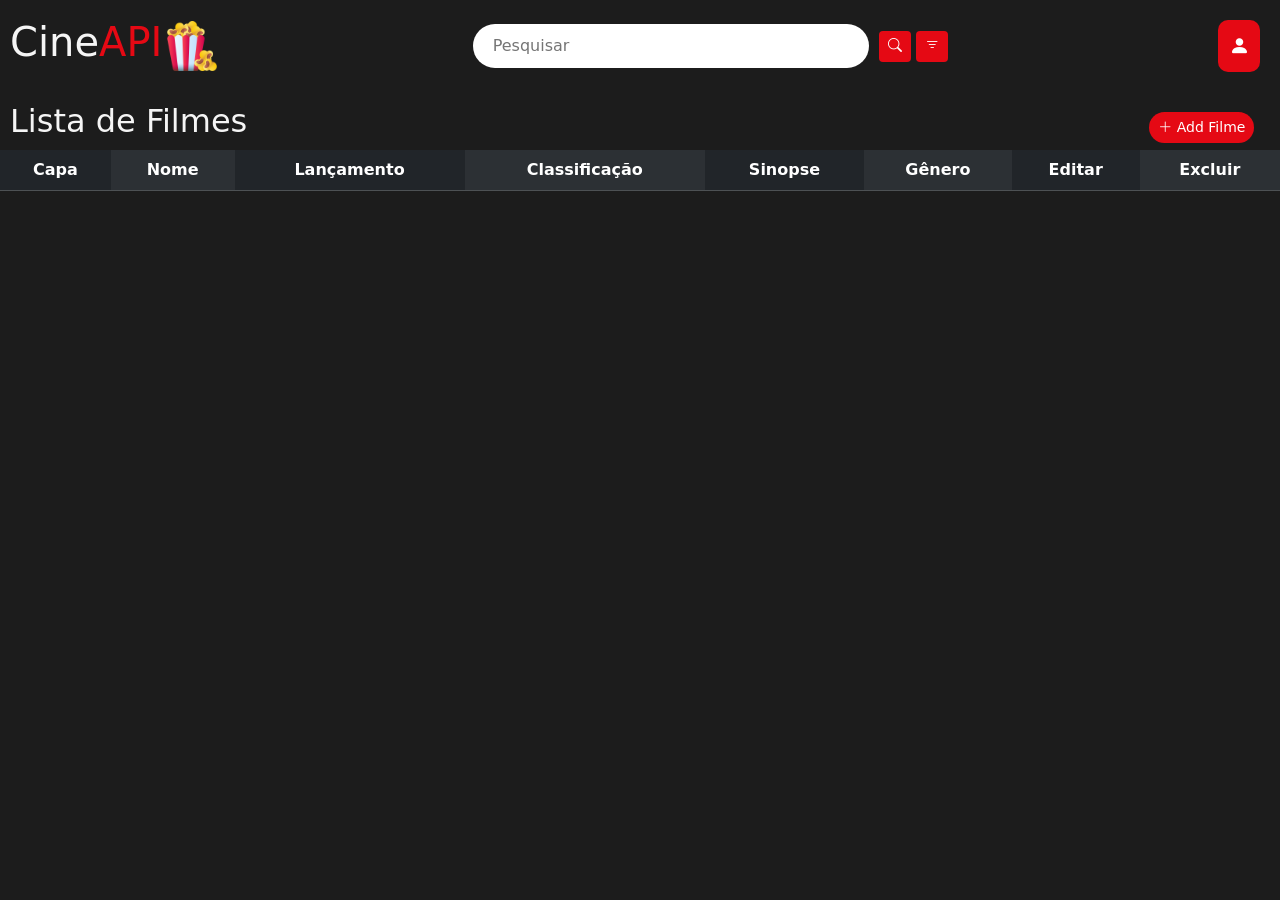
<file: frontend/index.html>
<!DOCTYPE html>
<html lang="en">
<head>
    <meta charset="UTF-8">
    <meta name="viewport" content="width=device-width, initial-scale=1.0">
    <title>CineAPI</title>
    
    <link rel="stylesheet" href="https://cdn.jsdelivr.net/npm/bootstrap@5.3.0/dist/css/bootstrap.min.css">
    <link rel="stylesheet" href="https://cdn.jsdelivr.net/npm/bootstrap-icons@1.11.3/font/bootstrap-icons.min.css">
    <link rel="icon" href="images\favicon.ico" >
    <link rel="stylesheet" href="style.css">
</head>
<body>
    <nav id="title-box">
        <div id="title">
            <h1 style="color: #F5F5F5;">Cine</h1>
            <h1 style="color: #E50914; margin-right: 5px;">API</h1>
            <img id="img-title" src="images\popcorn.png" style="width: 50px; height: 50px;"></img>
        </div>
        <div id="search">
            <input type="search" name="pesquisar" class="form-control-sm" id="filtrarNome" placeholder="Pesquisar">
            <button type="submit" onclick="pesquisarNome()" class="btn btn-custom btn-sm" style="margin-right: 5px;" title="Pesquisar">
                <i class="bi bi-search"></i>
            </button>
            <button type="submit" onclick="filtros()" class="btn btn-custom btn-sm"  style="margin-right: 5px;" title="Filtrar">
                <i class="bi bi-filter"></i>
            </button>  
            <button id="reset-filtros" type="submit" onclick="carregarFilmes()" class="btn btn-custom btn-sm" style="display: none;" title="Limpar filtros">
                <i class="bi bi-arrow-counterclockwise"></i>
            </button>    
        </div>
       
        <div id="auth-btn">
            <a href="favoritos.html">
                <button id="fav-btn" type="submit" class="btn btn-custom btn-lg" style="padding: 10px; display: none;" onclick="carregarFavoritos()">
                    <i class="bi bi-heart-fill"></i>
                </button>
            </a>
            <button type="submit" class="btn btn-custom btn-lg" style="border-radius: 10px; display: block; padding: 10px;" onclick="window.location.href='login_page.html'" title="Login" id="login-btn">
                <i class="bi bi-person-fill"></i>
            </button>
            <button type="submit" class="btn btn-custom btn-sm" id="logout-btn" style="border-radius: 10px; display: none; padding: 10px;" onclick="logout()" title="Logout" id="logout-btn">
                <i class="bi bi-box-arrow-left"></i>
            </button>
        </div>

    </nav>

    <div style="display: flex; justify-content: space-between; margin-right: 2%;">
        <h2 style="color: #F5F5F5;">Lista de Filmes</h2>
        <div>
            <button type="submit" class="btn btn-custom btn-sm" style="border-radius: 20px; margin-top: 20px;" onclick="saveModal()" title="Adicionar novo filme" id="add-btn">
                <i class="bi bi-plus-lg"></i>
                Add Filme
            </button>
        </div>
    </div>

    <!-- <div style="display: flex; text-align: center;">
        <p style="color: #F5F5F5; margin-left: 10px;">Ordenar:</p>
        <select class="form-select-sm" style="background-color: #1C1C1C; border: none; color: #F5F5F5; height: 25px;">
            <option value="" style="color: #F5F5F5;">Mais recentes</option>
        </select>  
    </div> -->
    <table class="table table-dark table-striped-columns table-hover w-100">
        <thead>
            <tr>
                <th>Capa</th>
                <th>Nome</th>
                <th>Lançamento</th>
                <th>Classificação</th>
                <th>Sinopse</th>
                <th>Gênero</th>
                <th data-remame="Teste">Editar</th>
                <th data-remove="true">Excluir</th>
            </tr>
        </thead>
        <tbody id="produtosTable" class="table-group-divider"></tbody>
    </table>

    <div class="modal fade" id="exampleModal" tabindex="-1" aria-labelledby="exampleModalLabel" aria-hidden="true">
        <div class="modal-dialog">
            <div class="modal-content" id="modal-content">
            </div>
        </div>
    </div>
    
    <script src="script.js"></script>
    <script src="login.js"></script>
    <script src="https://cdn.jsdelivr.net/npm/@popperjs/core@2.11.6/dist/umd/popper.min.js"></script>
    <script src="https://cdn.jsdelivr.net/npm/bootstrap@5.3.0-alpha1/dist/js/bootstrap.min.js"></script>
</body>
</html>
</file>
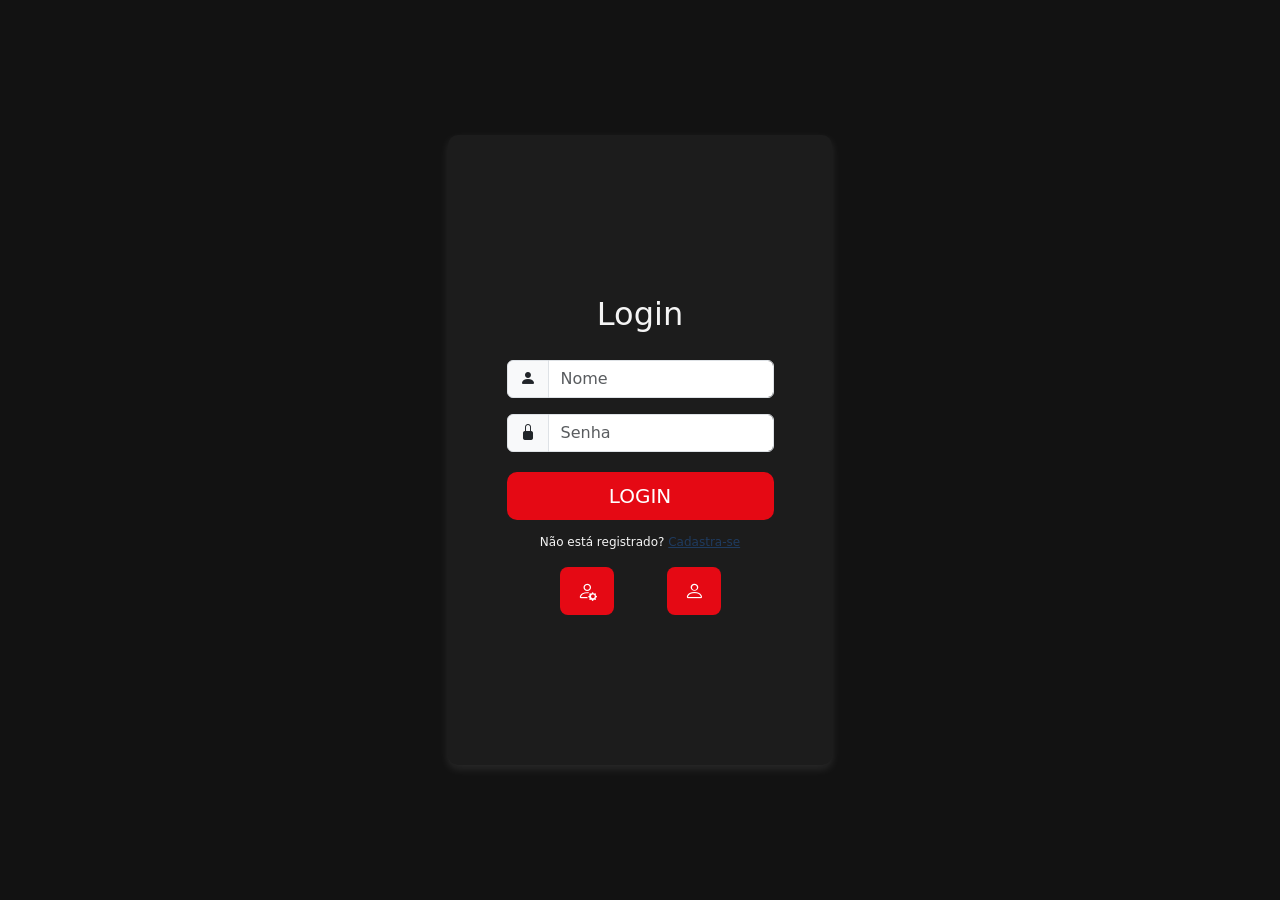
<file: frontend/login_page.html>
<!DOCTYPE html>
<html lang="en">
<head>
    <meta charset="UTF-8">
    <meta name="viewport" content="width=device-width, initial-scale=1.0">
    <title>Login</title>
    <link rel="stylesheet" href="https://cdn.jsdelivr.net/npm/bootstrap@5.3.0/dist/css/bootstrap.min.css">
    <link rel="stylesheet" href="https://cdn.jsdelivr.net/npm/bootstrap-icons@1.11.3/font/bootstrap-icons.min.css">
    <link rel="icon" href="images\favicon.ico">
    <link rel="stylesheet" href="style.css">
</head>
<body class="login-form">
    <div class="div-form">
        <form onsubmit="login(event)">
            <h2 style="color:#F5F5F5; text-align: center; margin-bottom: 10%;">Login</h2>
            <div class="input-group mb-3">
                <span class="input-group-text"><i class="bi bi-person-fill"></i></span>
                <input type="text" class="form-control" placeholder="Nome" id="login-nome">
            </div>
            <div class="input-group mb-3">
                <span class="input-group-text"><i class="bi bi-lock-fill"></i></span>
                <input type="password" class="form-control" placeholder="Senha" id="login-senha">
            </div>
            <span class="erro" id="erro-usuario"></span>
            <div style="display: flex; justify-content: center; margin-top: 20px; margin-bottom: 10px;">
                <button type="submit" class="btn btn-custom btn-lg" style="border-radius: 10px; width: 100%;">
                    LOGIN
                </button>
            </div>
            <p style="color: #F5F5F5; font-size: 12px; text-align: center; margin-top: 5%;">Não está registrado? <a href="register_page.html" style="color: #1F3B5F;">Cadastra-se</a></p>

            <div style="display: flex; justify-content: space-evenly;">
                <button type="submit" class="btn btn-custom btn-lg" title="Login com Admin" onclick="admin()">
                    <i class="bi bi-person-gear"></i>
                </button>
    
                <button type="submit" class="btn btn-custom btn-lg" title="Login com User" onclick="user()">
                    <i class="bi bi-person"></i>
                </button>
            </div>
        </form>
    </div>

    <script src="login.js"></script>
    <script src="https://cdn.jsdelivr.net/npm/@popperjs/core@2.11.6/dist/umd/popper.min.js"></script>
    <script src="https://cdn.jsdelivr.net/npm/bootstrap@5.3.0-alpha1/dist/js/bootstrap.min.js"></script>
</body>
</html>
</file>
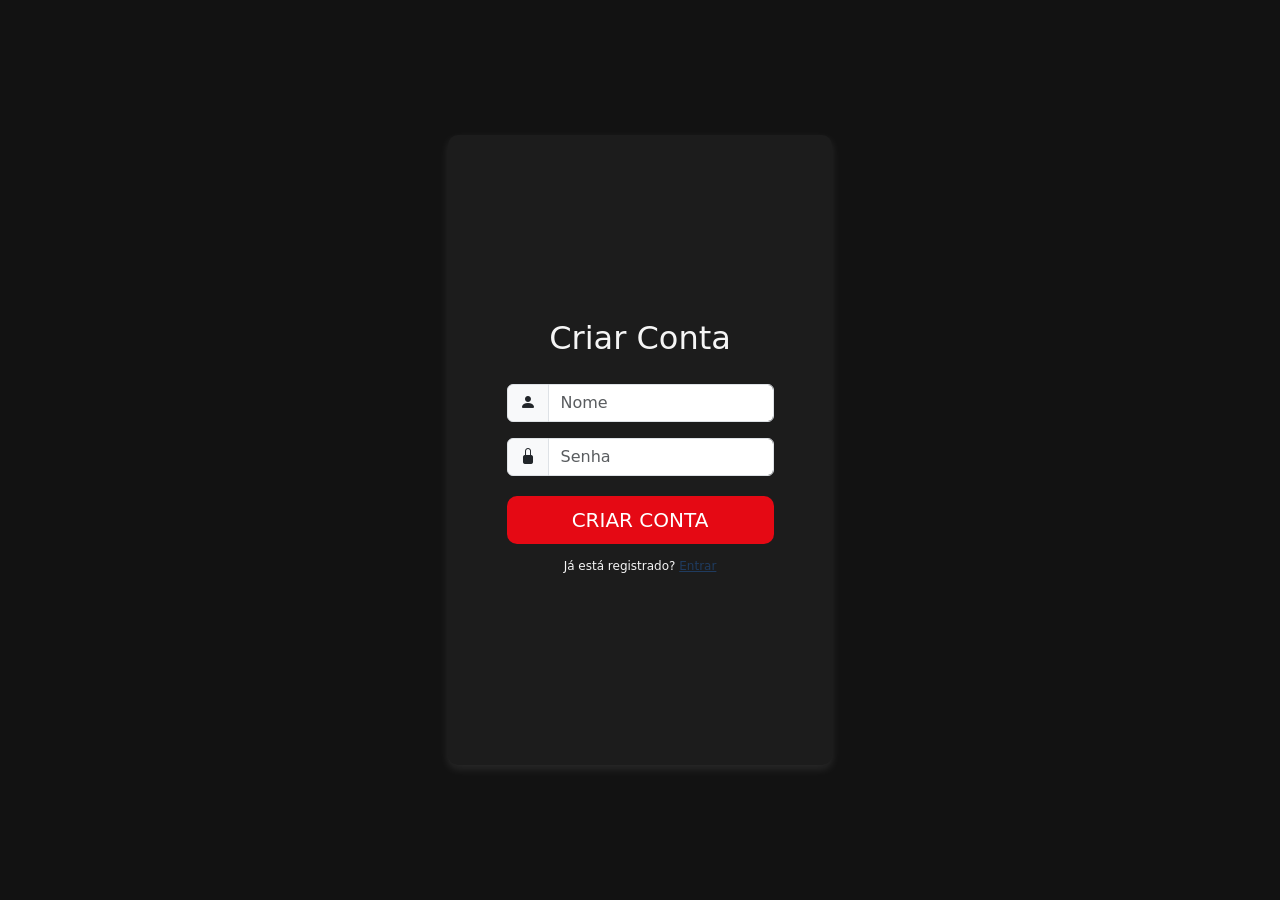
<file: frontend/register_page.html>
<!DOCTYPE html>
<html lang="en">
<head>
    <meta charset="UTF-8">
    <meta name="viewport" content="width=device-width, initial-scale=1.0">
    <title>Register</title>
    <link rel="stylesheet" href="https://cdn.jsdelivr.net/npm/bootstrap@5.3.0/dist/css/bootstrap.min.css">
    <link rel="stylesheet" href="https://cdn.jsdelivr.net/npm/bootstrap-icons@1.11.3/font/bootstrap-icons.min.css">
    <link rel="icon" href="images\favicon.ico">
    <link rel="stylesheet" href="style.css">
</head>
<body class="login-form">
    <div class="div-form">
        <form onsubmit="register(event)">
            <h2 style="color:#F5F5F5; text-align: center; margin-bottom: 10%;">Criar Conta</h2>
            <div class="input-group mb-3">
                <span class="input-group-text"><i class="bi bi-person-fill"></i></span>
                <input type="text" class="form-control" placeholder="Nome" id="register-nome">
            </div>
            <span class="erro" id="erro-nome" style="margin-bottom: 10px; display: block;"></span>
        
            <div class="input-group mb-3">
                <span class="input-group-text"><i class="bi bi-lock-fill"></i></span>
                <input type="password" class="form-control" placeholder="Senha" id="register-senha">
            </div>

            <span class="erro" id="erro-senha"></span>
            
            <div style="display: flex; justify-content: center; margin-top: 20px; margin-bottom: 10px;">
                <button type="submit" class="btn btn-custom btn-lg" style="border-radius: 10px; width: 100%;">
                    CRIAR CONTA
                </button>
            </div>
            <p style="color: #F5F5F5; font-size: 12px; text-align: center; margin-top: 5%;">Já está registrado? <a href="login_page.html" style="color: #1F3B5F;">Entrar</a></p>
        </form>
    </div>

    <script src="login.js"></script>
    <script src="https://cdn.jsdelivr.net/npm/@popperjs/core@2.11.6/dist/umd/popper.min.js"></script>
    <script src="https://cdn.jsdelivr.net/npm/bootstrap@5.3.0-alpha1/dist/js/bootstrap.min.js"></script>
</body>
</html>
</file>
<file: frontend/style.css>
body{
   background-color: #1C1C1C;
}
textarea{
    overflow: hidden;
    resize:  none;
}
h1{
    color: #F5F5F5;
}
h2{
    margin: 10px;
    color: #F5F5F5;
}
h3{
    margin: 10px;
}
.btn-custom {
    background-color: #E50914 !important; /* Cor personalizada */
    color: white !important; /* Cor do texto */
}

.btn-custom:hover {
    background-color: #8C0A0A !important; /* Cor ao passar o mouse */
}
#title-box{
    display: flex;
}
#title{
    display: flex;
    align-items: center;
    justify-content: center;
    margin-left: 10px;
}
#search{
    display: flex;
    align-items: center;
    justify-content: center;
    max-width: 500px;        
    width: 100%;             
    margin: 20px auto;  
}
#filtrarNome{
    margin-left: 20px;
    margin-right: 10px;
    border: none;            
    padding: 10px 20px;       
    font-size: 16px;          
    border-radius: 30px;      
    width: 80%;              
    outline: none; 
}
#auth-btn{
    display: flex;
    padding: 20px;
    gap: 10px;
}
th{
    color: #F5F5F5;
    text-align: center;
}
td{
    vertical-align: middle;
}
thead{
    width: 100%;
}
.login-form{
    height: 100vh;
    margin: 0;
    display: flex;
    justify-content: center; 
    align-items: center;    
    background-color: #121212;
}
.div-form{
    padding: 20px;
    background: #1C1C1C;
    border-radius: 10px;
    box-shadow: 0px 4px 10px rgba(255, 255, 255, 0.1);
    display: flex;
    justify-content: center;
    align-items: center;
    width: 30%;
    height: 70%;
    max-width: 500px
}
</file>
